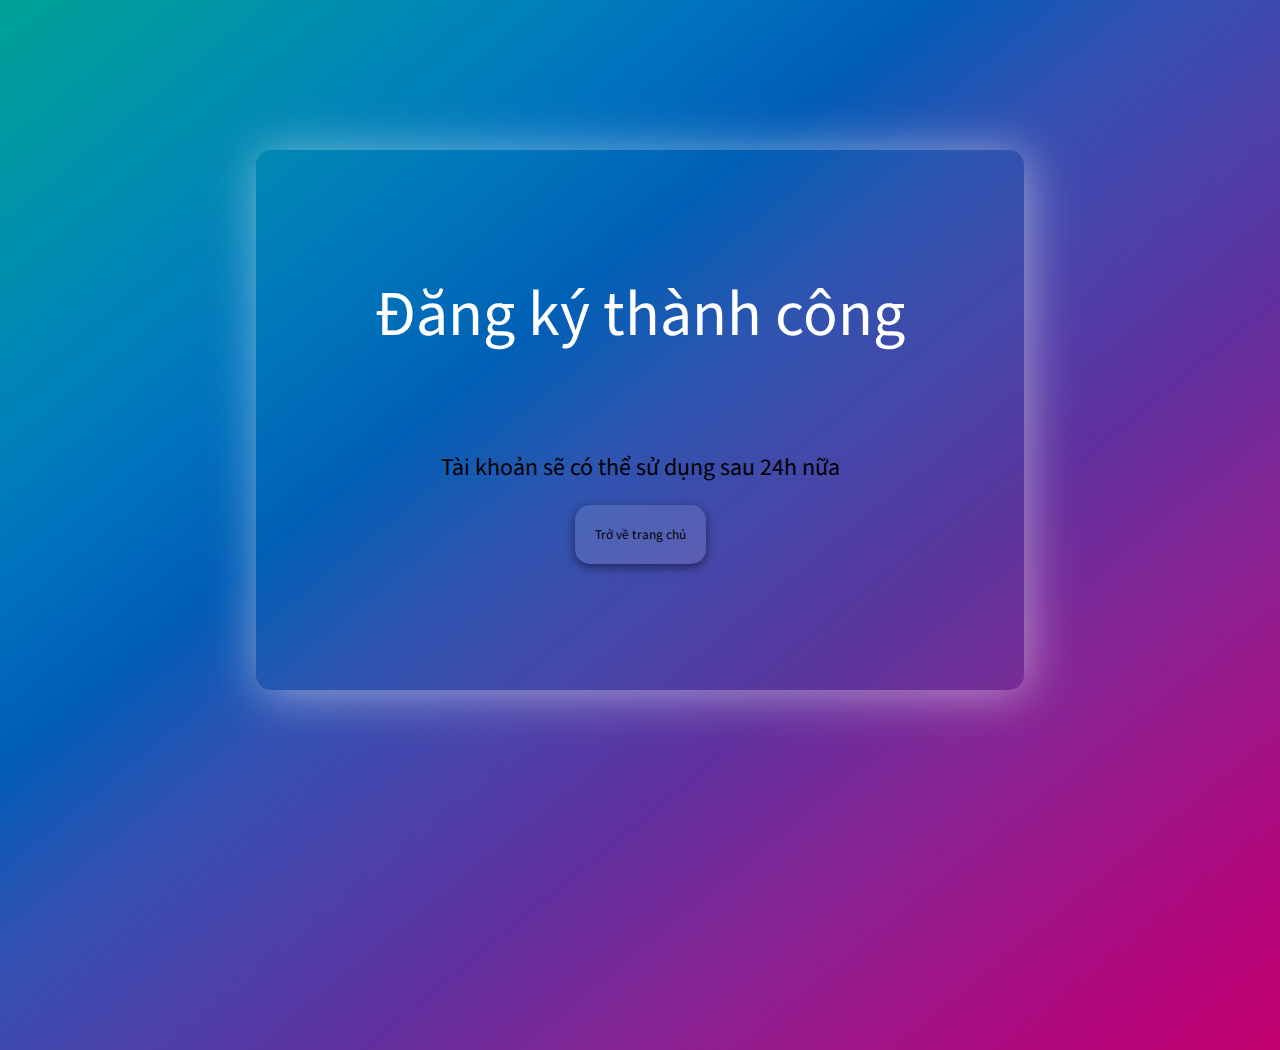
<file: assets/thank/thank.html>
<!DOCTYPE html>
<html lang="en">

<head>
    <meta charset="UTF-8">
    <meta http-equiv="X-UA-Compatible" content="IE=edge">
    <link rel="icon" href="https://live.staticflickr.com/65535/51928844959_0360bd7ce8_b.jpg" type="image/icon type">
    <meta name="viewport" content="width=device-width, initial-scale=1.0">
    <title>Cảm ơn vì đã đăng kí</title>
    <link rel="stylesheet" href="style_thank.css">
</head>

<body>
    <div class="Thankfully">
        <div class="text">Đăng ký thành công</div>
        <div class="wait">Tài khoản sẽ có thể sử dụng sau 24h nữa</div>
<button><a href="../../index.html">Trở về trang chủ</a></button>
    </div>
</body>

</html>
</file>
<file: assets/thank/style_thank.css>
@import url('https://fonts.googleapis.com/css2?family=Source+Sans+Pro:ital,wght@0,200;0,300;0,400;0,600;1,200;1,300;1,400&display=swap');

* {
    padding: 0;
    margin: 0;
    box-sizing: border-box;
    transition: all 0.5s ease-in-out;
    font-family: 'Source Sans Pro', sans-serif;
    
}

body {
    width: 100vw;
    height: 100vh;
    background: linear-gradient(to left top, #c2006e, #b1077d, #9c188a, #812696, #5f309e, #4b42aa, #3151b2, #005db7, #0074be, #0086b6, #0095a7, #00a196);
    overflow: hidden;
}

.Thankfully {
    text-align: center;
    width: 60vw;
    border-radius: 15px;
    margin: 150px auto;
background: #00a1960f;
    padding: 30px;
    height: 60vh;
    filter:drop-shadow(100px);
    box-shadow:3px 3px 50px rgba(255, 255, 255, 0.5);
}
.Thankfully:hover{
    background:#c2006e6d;
    /* background: linear-gradient(to left top, #000000, #2e2e2e, #585858, #87878725, #b9b9b909, #b9b9b91c, #b9b9b92e, #b9b9b925, #87878722, #58585816, #2e2e2e1f, #0000000e); */
    box-shadow:3px 3px 50px rgba(0, 0, 0, 0.5);

}

.text {
    font-size: 64px;
    color: #fff;
    line-height: 30vh
}

.wait {
    font-size: 24px;
}
button{
    border-radius:15px;
    outline: none;
    border: none;
    margin:20px;
    box-shadow:0px 3px 10px rgba(0, 0, 0, 0.5);
    background: rgba(255, 255, 255, 0.117);
    padding: 20px;
}
button:hover{
    cursor: pointer;
    box-shadow:0px 3px 10px rgba(255, 255, 255, 0.5);
    background: rgba(0, 0, 0, 0.117)
    
}
button:hover a{
    color:#fff;
}
a{
    text-decoration: none;
    color:black;
}
</file>
